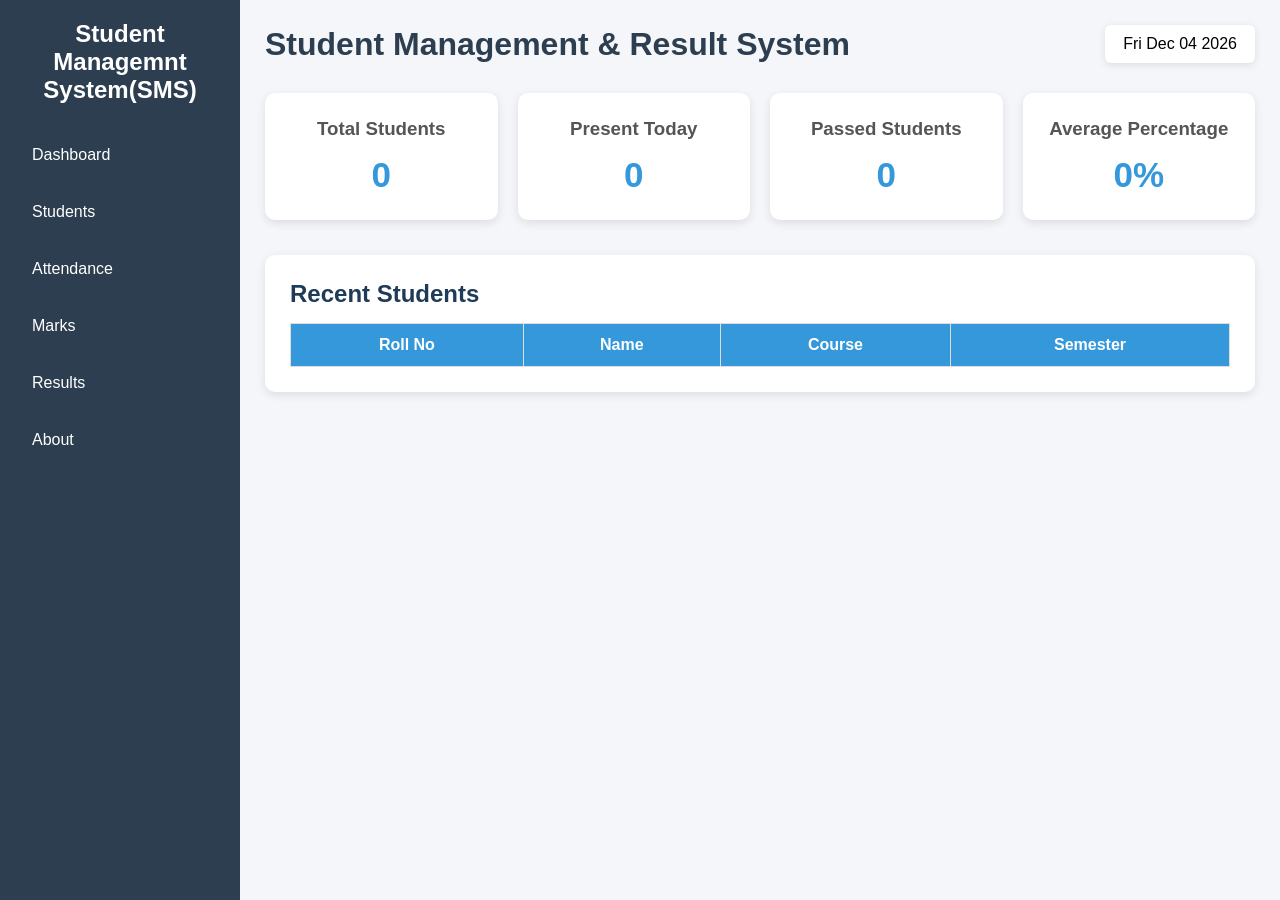
<file: index.html>
<!DOCTYPE html>
<html lang="en">
<head>
    <meta charset="UTF-8">
    <meta name="viewport" content="width=device-width, initial-scale=1.0">
    <title>Document</title>
    <link rel="stylesheet" href="index.css">
</head>
<body>
    <div class="container">

    <!-- Sidebar -->
    <aside class="sidebar">
        <h2>Student Managemnt System(SMS)</h2>

        <ul class="active">
            <li><a href="index.html">Dashboard</a></li>
            <li><a href="students.html">Students</a></li>
            <li><a href="attendance.html">Attendance</a></li>
            <li><a href="marks.html">Marks</a></li>
            <li><a href="results.html">Results</a></li>
            <li><a href="about.html">About</a></li>
        </ul>
    </aside>

    <!-- Main Content -->
    <main class="main">

        <!-- Header -->
        <header class="header">
            <h1>Student Management & Result System</h1>

            <div class="date">
                <span id="currentDate"></span>
            </div>
        </header>

        <!-- Dashboard Cards -->
        <section class="cards">

            <div class="card">
                <h3>Total Students</h3>
                <h2 id="totalStudents">0</h2>
            </div>

            <div class="card">
                <h3>Present Today</h3>
                <h2 id="presentStudents">0</h2>
            </div>

            <div class="card">
                <h3>Passed Students</h3>
                <h2 id="passedStudents">0</h2>
            </div>

            <div class="card">
                <h3>Average Percentage</h3>
                <h2 id="averageMarks">0%</h2>
            </div>

        </section>

        <!-- Recent Students -->
        <section class="table-section">

            <h2>Recent Students</h2>

            <table>

                <thead>
                    <tr>
                        <th>Roll No</th>
                        <th>Name</th>
                        <th>Course</th>
                        <th>Semester</th>
                    </tr>
                </thead>

                <tbody id="studentTable">

                    <!-- Data comes from JavaScript -->

                </tbody>

            </table>

        </section>

    </main>

</div>

<script src="app.js"></script>
</body>
</html>
</file>
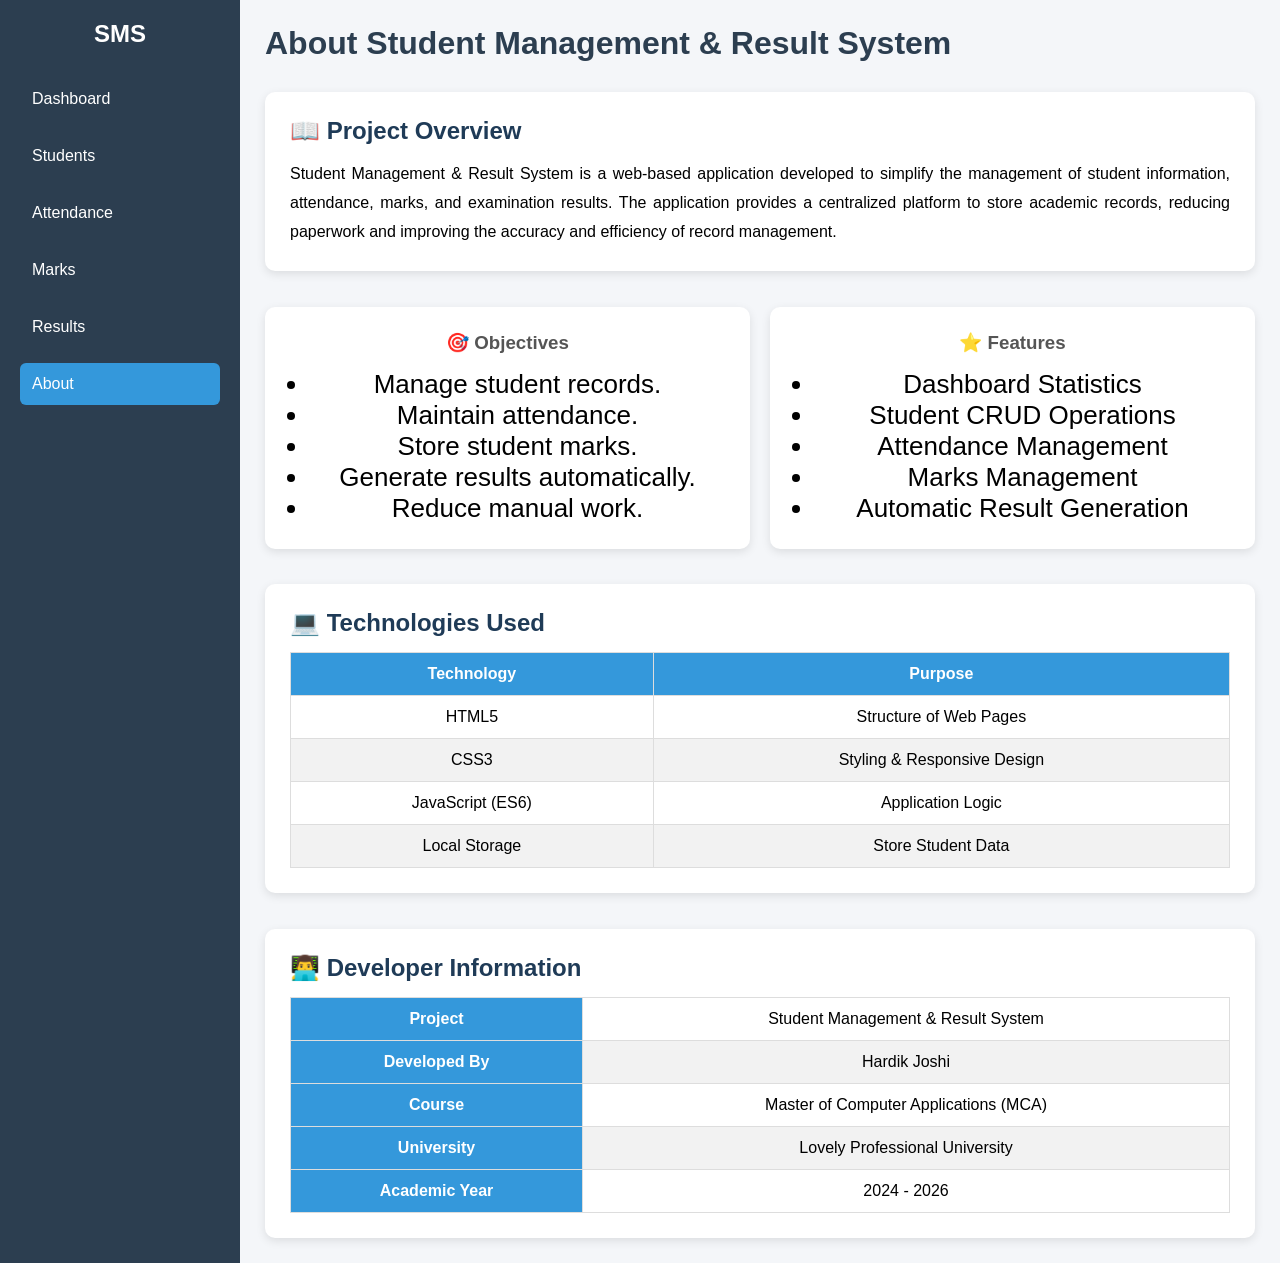
<file: about.html>
<!DOCTYPE html>

<html lang="en">

<head>

    <meta charset="UTF-8">

    <meta name="viewport" content="width=device-width, initial-scale=1.0">

    <title>About | Student Management System</title>

    <link rel="stylesheet" href="index.css">

</head>

<body>

<div class="container">

    <!-- Sidebar -->

    <aside class="sidebar">

        <h2>SMS</h2>

        <ul>

            <li><a href="index.html">Dashboard</a></li>

            <li><a href="students.html">Students</a></li>

            <li><a href="attendance.html">Attendance</a></li>

            <li><a href="marks.html">Marks</a></li>

            <li><a href="results.html">Results</a></li>

            <li><a href="about.html" class="active">About</a></li>

        </ul>

    </aside>

    <!-- Main Content -->

    <main class="main">

    <header class="header">

        <h1>About Student Management & Result System</h1>

    </header>

    <section class="table-section">

        <h2>📖 Project Overview</h2>

        <p>
            Student Management & Result System is a web-based application
            developed to simplify the management of student information,
            attendance, marks, and examination results. The application
            provides a centralized platform to store academic records,
            reducing paperwork and improving the accuracy and efficiency
            of record management.
        </p>

    </section>

   <br>
   <br>
    <div class="cards">

        <div class="card">

            <h3>🎯 Objectives</h3>

            <ul class="list">

                <li>Manage student records.</li>

                <li>Maintain attendance.</li>

                <li>Store student marks.</li>

                <li>Generate results automatically.</li>

                <li>Reduce manual work.</li>

            </ul>

        </div>

        <div class="card">

            <h3>⭐ Features</h3>

            <ul class="list">

                <li>Dashboard Statistics</li>

                <li>Student CRUD Operations</li>

                <li>Attendance Management</li>

                <li>Marks Management</li>

                <li>Automatic Result Generation</li>

            </ul>

        </div>

    </div>

    <section class="table-section">

        <h2>💻 Technologies Used</h2>

        <table>

            <thead>

                <tr>

                    <th>Technology</th>

                    <th>Purpose</th>

                </tr>

            </thead>

            <tbody>

                <tr>

                    <td>HTML5</td>

                    <td>Structure of Web Pages</td>

                </tr>

                <tr>

                    <td>CSS3</td>

                    <td>Styling & Responsive Design</td>

                </tr>

                <tr>

                    <td>JavaScript (ES6)</td>

                    <td>Application Logic</td>

                </tr>

                <tr>

                    <td>Local Storage</td>

                    <td>Store Student Data</td>

                </tr>

            </tbody>

        </table>

    </section>

    <br>
    <br>

    <section class="table-section">

        <h2>👨‍💻 Developer Information</h2>

        <table>

            <tbody>

                <tr>

                    <th>Project</th>

                    <td>Student Management & Result System</td>

                </tr>

                <tr>

                    <th>Developed By</th>

                    <td>Hardik Joshi</td>

                </tr>

                <tr>

                    <th>Course</th>

                    <td>Master of Computer Applications (MCA)</td>

                </tr>

                <tr>

                    <th>University</th>

                    <td>Lovely Professional University</td>

                </tr>

                <tr>

                    <th>Academic Year</th>

                    <td>2024 - 2026</td>

                </tr>

            </tbody>

        </table>

    </section>

</main>

</div>

</body>

</html>
</file>
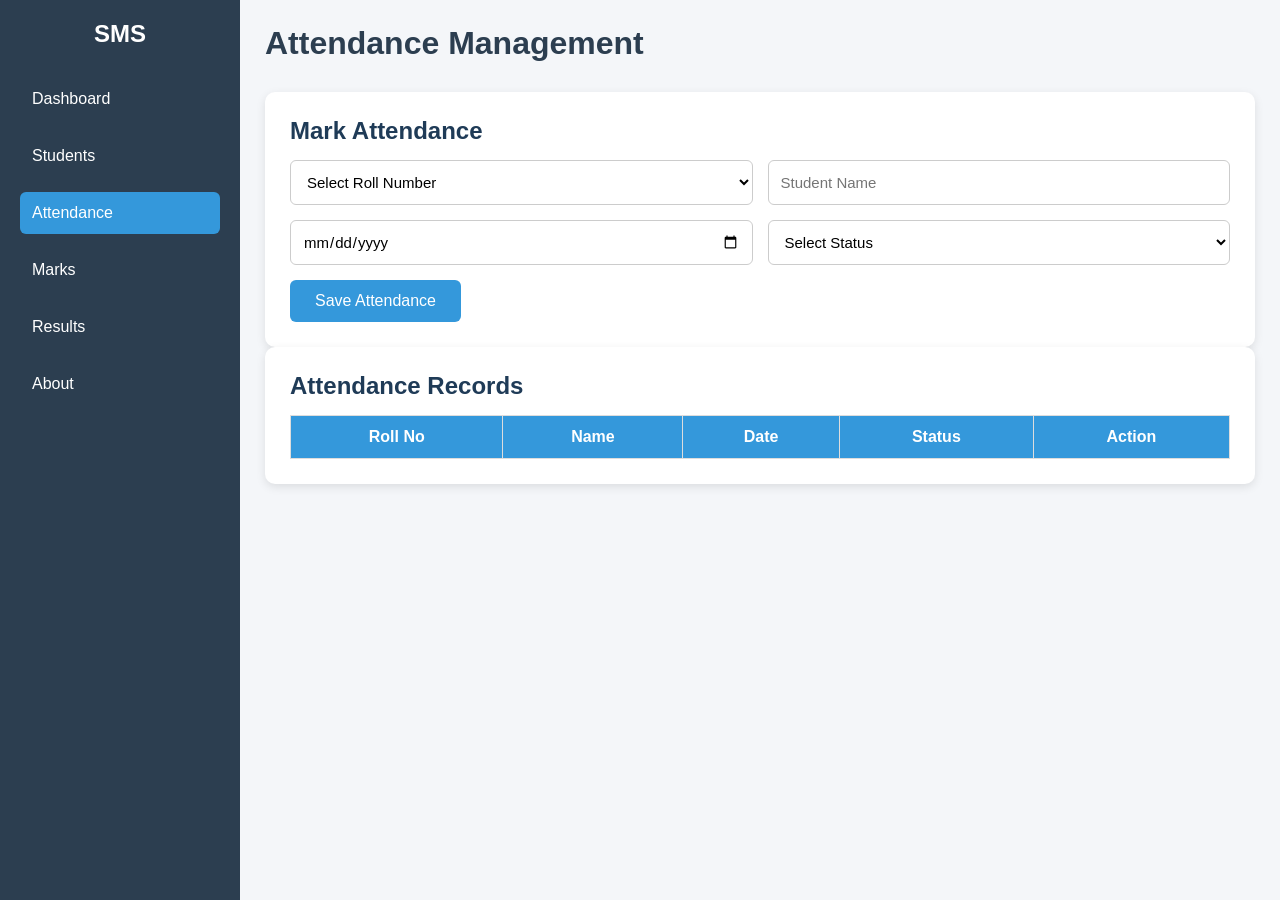
<file: attendance.html>
<!DOCTYPE html>
<html lang="en">
<head>
    <meta charset="UTF-8">
    <meta name="viewport" content="width=device-width, initial-scale=1.0">
    <title>Attendance | Student Management System</title>
    <link rel="stylesheet" href="index.css">
</head>
<body>
    <div class="container">

    <!-- Sidebar -->

    <aside class="sidebar">

        <h2>SMS</h2>

        <ul>

            <li><a href="index.html">Dashboard</a></li>

            <li><a href="students.html">Students</a></li>

            <li><a href="attendance.html" class="active">Attendance</a></li>

            <li><a href="marks.html">Marks</a></li>

            <li><a href="results.html">Results</a></li>

            <li><a href="about.html">About</a></li>

        </ul>

    </aside>

    <!-- Main -->

    <main class="main">

        <header class="header">

            <h1>Attendance Management</h1>

        </header>

        <!-- Attendance Form -->

        <section class="table-section">

            <h2>Mark Attendance</h2>

            <form id="attendanceForm">

                <div class="form-group">

                    <select id="rollNo" required>

                        <option value="">Select Roll Number</option>

                    </select>

                    <input
                    type="text"
                    id="studentName"
                    placeholder="Student Name"
                    readonly>

                </div>

                <div class="form-group">

                    <input
                    type="date"
                    id="attendanceDate"
                    required>

                    <select id="status" required>

                        <option value="">Select Status</option>

                        <option value="Present">Present</option>

                        <option value="Absent">Absent</option>

                    </select>

                </div>

                <button type="submit">

                    Save Attendance

                </button>

            </form>

        </section>

        <!-- Attendance Table -->

        <section class="table-section">

            <h2>Attendance Records</h2>

            <table>

                <thead>

                    <tr>

                        <th>Roll No</th>

                        <th>Name</th>

                        <th>Date</th>

                        <th>Status</th>

                        <th>Action</th>

                    </tr>

                </thead>

                <tbody id="attendanceTable">

                </tbody>

            </table>

        </section>

    </main>

</div>

<script src="attendance.js"></script>
</body>
</html>
</file>
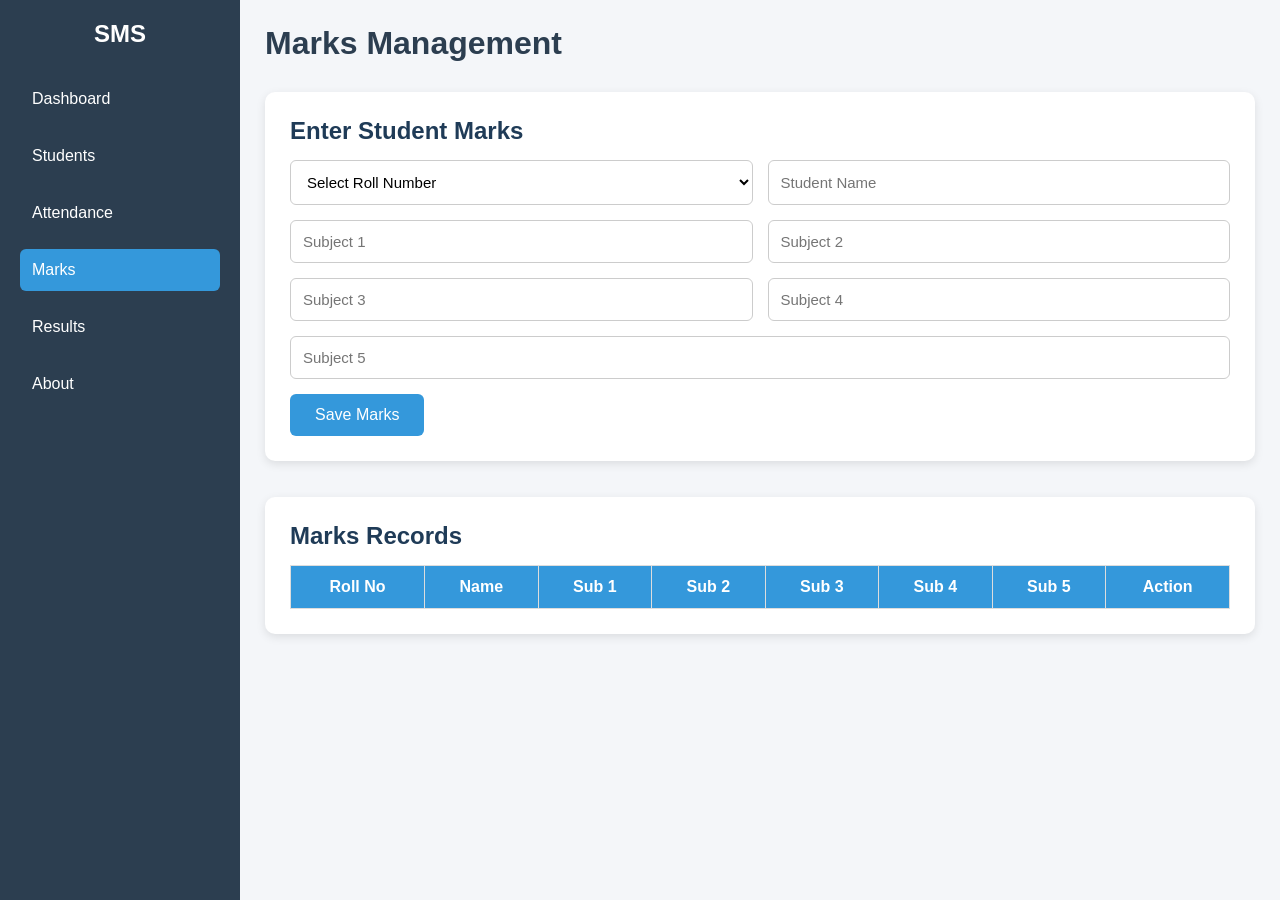
<file: marks.html>
<!DOCTYPE html>
<html lang="en">
<head>
    <meta charset="UTF-8">
    <meta name="viewport" content="width=device-width, initial-scale=1.0">
    <title>Marks | Student Management System</title>
    <link rel="stylesheet" href="index.css">
</head>
<body>
    <div class="container">

    <!-- Sidebar -->

    <aside class="sidebar">

        <h2>SMS</h2>

        <ul>

            <li><a href="index.html">Dashboard</a></li>

            <li><a href="students.html">Students</a></li>

            <li><a href="attendance.html">Attendance</a></li>

            <li><a href="marks.html" class="active">Marks</a></li>

            <li><a href="results.html">Results</a></li>

            <li><a href="about.html">About</a></li>

        </ul>

    </aside>

    <!-- Main Content -->

    <main class="main">

        <header class="header">

            <h1>Marks Management</h1>

        </header>

        <!-- Marks Form -->

        <section class="table-section">

            <h2>Enter Student Marks</h2>

            <form id="marksForm">

                <div class="form-group">

                    <select id="rollNo" required>

                        <option value="">Select Roll Number</option>

                    </select>

                    <input
                    type="text"
                    id="studentName"
                    placeholder="Student Name"
                    readonly>

                </div>

                <div class="form-group">

                    <input
                    type="number"
                    id="subject1"
                    placeholder="Subject 1"
                    min="0"
                    max="100"
                    required>

                    <input
                    type="number"
                    id="subject2"
                    placeholder="Subject 2"
                    min="0"
                    max="100"
                    required>

                </div>

                <div class="form-group">

                    <input
                    type="number"
                    id="subject3"
                    placeholder="Subject 3"
                    min="0"
                    max="100"
                    required>

                    <input
                    type="number"
                    id="subject4"
                    placeholder="Subject 4"
                    min="0"
                    max="100"
                    required>

                </div>

                <div class="form-group">

                    <input
                    type="number"
                    id="subject5"
                    placeholder="Subject 5"
                    min="0"
                    max="100"
                    required>

                </div>

                <button type="submit">

                    Save Marks

                </button>

            </form>

        </section>

        <br>
        <br>

        <!-- Marks Table -->

        <section class="table-section">

            <h2>Marks Records</h2>

            <table>

                <thead>

                    <tr>

                        <th>Roll No</th>

                        <th>Name</th>

                        <th>Sub 1</th>

                        <th>Sub 2</th>

                        <th>Sub 3</th>

                        <th>Sub 4</th>

                        <th>Sub 5</th>

                        <th>Action</th>

                    </tr>

                </thead>

                <tbody id="marksTable">

                </tbody>

            </table>

        </section>

    </main>

</div>

<script src="marks.js"></script>
</body>
</html>
</file>
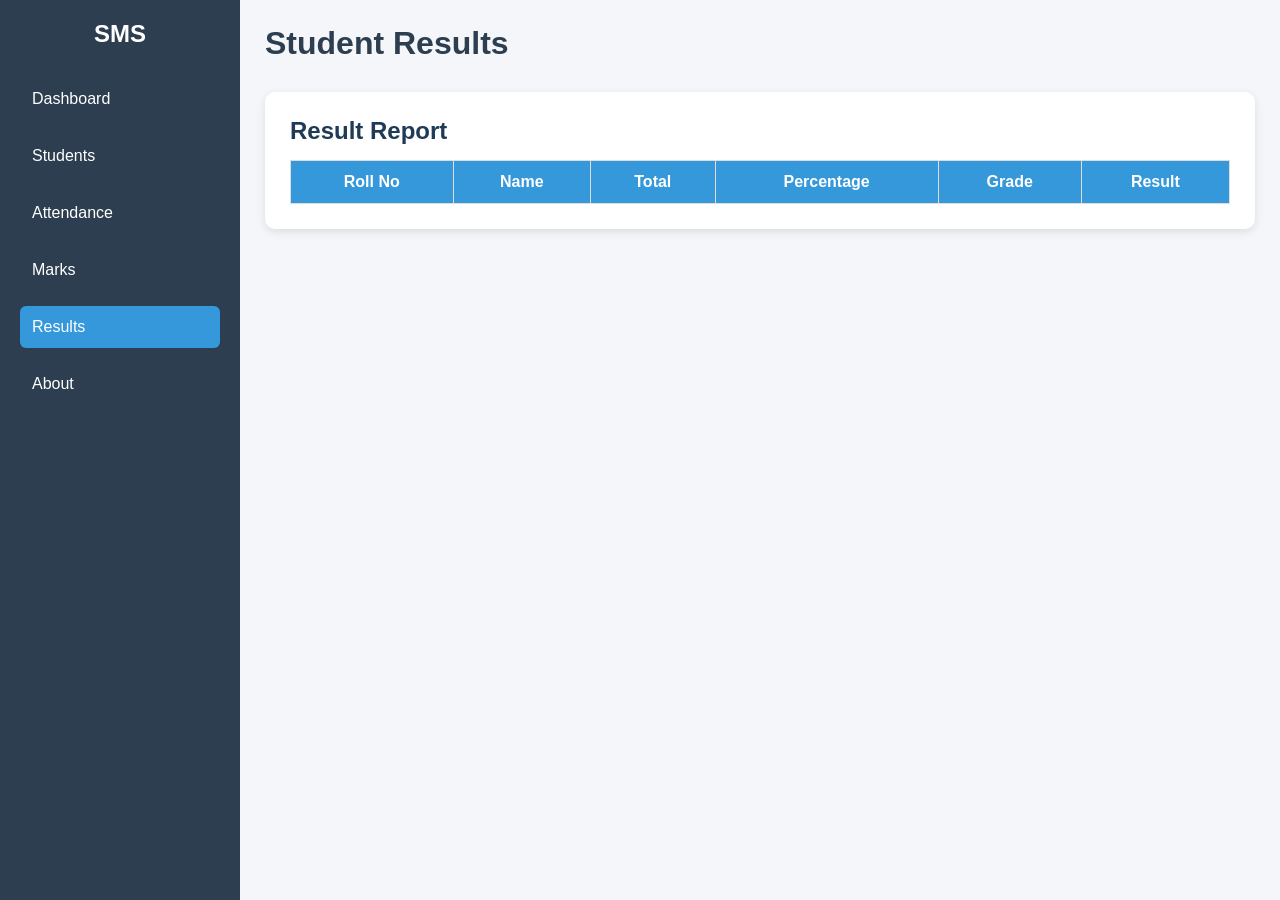
<file: results.html>
<!DOCTYPE html>
<html lang="en">

<head>

    <meta charset="UTF-8">

    <meta name="viewport" content="width=device-width, initial-scale=1.0">

    <title>Results | Student Management System</title>

    <link rel="stylesheet" href="index.css">

</head>

<body>

<div class="container">

    <!-- Sidebar -->

    <aside class="sidebar">

        <h2>SMS</h2>

        <ul>

            <li><a href="index.html">Dashboard</a></li>

            <li><a href="students.html">Students</a></li>

            <li><a href="attendance.html">Attendance</a></li>

            <li><a href="marks.html">Marks</a></li>

            <li><a href="results.html" class="active">Results</a></li>

            <li><a href="about.html">About</a></li>

        </ul>

    </aside>

    <!-- Main Content -->

    <main class="main">

        <header class="header">

            <h1>Student Results</h1>

        </header>

        <section class="table-section">

            <h2>Result Report</h2>

            <table>

                <thead>

                    <tr>

                        <th>Roll No</th>

                        <th>Name</th>

                        <th>Total</th>

                        <th>Percentage</th>

                        <th>Grade</th>

                        <th>Result</th>

                    </tr>

                </thead>

                <tbody id="resultTable">

                </tbody>

            </table>

        </section>

    </main>

</div>

<script src="results.js"></script>

</body>

</html>
</file>
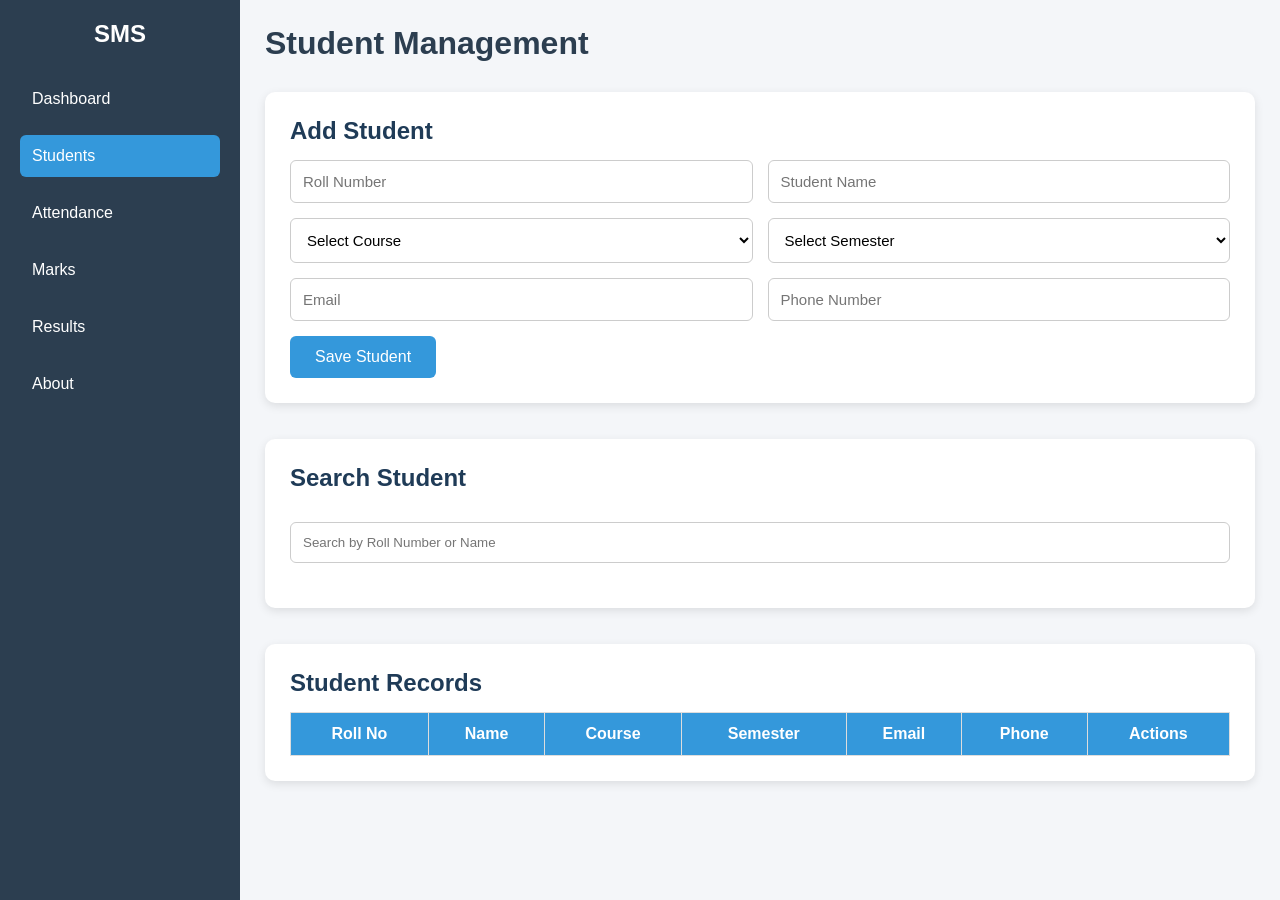
<file: students.html>
<!DOCTYPE html>
<html lang="en">
<head>
    <meta charset="UTF-8">
    <meta name="viewport" content="width=device-width, initial-scale=1.0">
    <title>Document</title>
    <link rel="stylesheet" href="index.css">
</head>
<body>
    <div class="container">

    <!-- Sidebar -->

    <aside class="sidebar">

        <h2>SMS</h2>

        <ul>

            <li><a href="index.html">Dashboard</a></li>

            <li><a href="students.html" class="active">Students</a></li>

            <li><a href="attendance.html">Attendance</a></li>

            <li><a href="marks.html">Marks</a></li>

            <li><a href="results.html">Results</a></li>

            <li><a href="about.html">About</a></li>

        </ul>

    </aside>

    <!-- Main -->

    <main class="main">

        <header class="header">

            <h1>Student Management</h1>

        </header>


        <!-- Student Form -->

        <section class="table-section">

            <h2>Add Student</h2>

            <form id="studentForm">

                <div class="form-group">
                        <input
    type="text"
    id="rollNo"
    placeholder="Roll Number"
    required>

       <input
       type="text"
       id="name"
       placeholder="Student Name"
       required>
                </div>

                <div class="form-group">
                    <select id="course" required>

    <option value="">Select Course</option>

    <option>MCA</option>

    <option>BCA</option>

    <option>B.Tech</option>

    <option>B.Sc</option>

</select>
                   <select id="semester" required>

    <option value="">Select Semester</option>

    <option>1</option>

    <option>2</option>

    <option>3</option>

    <option>4</option>

    <option>5</option>

    <option>6</option>

</select>

                </div>

                <div class="form-group">

                    <input
                    type="email"
                    id="email"
                    placeholder="Email"
                    required>

                    <input
                    type="text"
                    id="phone"
                    placeholder="Phone Number"
                    required>

                </div>

                <button type="submit">

                    Save Student

                </button>

            </form>

        </section>

        <br>
        <br>


        <!-- Search -->

        <section class="table-section">

            <h2>Search Student</h2>

            <input
            type="text"
            id="search"
            placeholder="Search by Roll Number or Name">

        </section>

        <br>
        <br>


        <!-- Student Table -->

        <section class="table-section">

            <h2>Student Records</h2>

            <table>

                <thead>

                    <tr>

                        <th>Roll No</th>

                        <th>Name</th>

                        <th>Course</th>

                        <th>Semester</th>

                        <th>Email</th>

                        <th>Phone</th>

                        <th>Actions</th>

                    </tr>

                </thead>

                <tbody id="studentTable">

                </tbody>

            </table>

        </section>

    </main>

</div>
<script src="students.js"></script>
</body>
</html>
</file>
<file: index.css>
/* .active {
    display: flex;
    gap: 45px;
    list-style-type: none;
    margin-left: 32px;
} */

*{
    margin:0;
    padding:0;
    box-sizing:border-box;
    font-family:Arial, Helvetica, sans-serif;
}

body{
    background:#f4f6f9;
}

.container{
    display:flex;
    min-height:100vh;
}

/* Sidebar */

.sidebar{
    width:240px;
    background:#2c3e50;
    color:white;
    padding:20px;
}

.sidebar h2{
    text-align:center;
    margin-bottom:30px;
}

.sidebar ul{
    list-style:none;
}

.sidebar ul li{
    margin:15px 0;
}

.sidebar ul li a{
    display:block;
    text-decoration:none;
    color:white;
    padding:12px;
    border-radius:6px;
    transition:.3s;
}

.sidebar ul li a:hover,
.sidebar ul li a.active{
    background:#3498db;
}

/* Main */

.main{
    flex:1;
    padding:25px;
}

/* Header */

.header{
    display:flex;
    justify-content:space-between;
    align-items:center;
    margin-bottom:30px;
}

.header h1{
    color:#2c3e50;
}

.date{
    background:white;
    padding:10px 18px;
    border-radius:6px;
    box-shadow:0 2px 8px rgba(0,0,0,.1);
}

/* Cards */

.cards{
    display:grid;
    grid-template-columns:repeat(auto-fit,minmax(220px,1fr));
    gap:20px;
    margin-bottom:35px;
}

.card{
    background:white;
    padding:25px;
    border-radius:10px;
    text-align:center;
    box-shadow:0 3px 10px rgba(0,0,0,.1);
}

.card h3{
    color:#555;
    margin-bottom:10px;
}

.card h2{
    color:#3498db;
    font-size:35px;
}

/* Table */

.table-section{
    background:white;
    padding:25px;
    border-radius:10px;
    box-shadow:0 3px 10px rgba(0,0,0,.1);
}

.table-section h2{
    margin-bottom:20px;
    color:#2c3e50;
}

table{
    width:100%;
    border-collapse:collapse;
}

table th,
table td{
    border:1px solid #ddd;
    padding:12px;
    text-align:center;
}

table th{
    background:#3498db;
    color:white;
}

table tr:nth-child(even){
    background:#f2f2f2;
}

table tr:hover{
    background:#eaf4fc;
}

.form-group{
display:flex;
gap:15px;
margin-bottom:15px;
}

.form-group input{
flex:1;
padding:12px;
border:1px solid #ccc;
border-radius:6px;
font-size:15px;
}

.form-group select {
    flex: 1;
    padding: 12px;
    border: 1px solid #ccc;
    border-radius: 6px;
    font-size: 15px;
    background: white;
}

button{

padding:12px 25px;

background:#3498db;

color:white;

border:none;

border-radius:6px;

cursor:pointer;

font-size:16px;

}

button:hover{

background:#2980b9;

}

#search{

width:100%;

padding:12px;

border:1px solid #ccc;

border-radius:6px;

margin-top:15px;

margin-bottom:20px;

}

/* About Page */

.table-section p{

    text-align: justify;

    line-height: 1.8;

}

.table-section ul{

    margin-left: 20px;

    line-height: 2;

}

.table-section ul li{

    margin-bottom: 8px;

}

.card ul{

    list-style: disc;

    padding-left: 20px;

}

.card h3{

    margin-bottom: 15px;

}

.table-section h2{

    color: #1f3b57;

    margin-bottom: 15px;

}

.list{
    font-size: 26px;
}

/* Responsive */

@media(max-width:768px){

.container{
    flex-direction:column;
}

.sidebar{
    width:100%;
}

.header{
    flex-direction:column;
    gap:15px;
}

}
</file>
